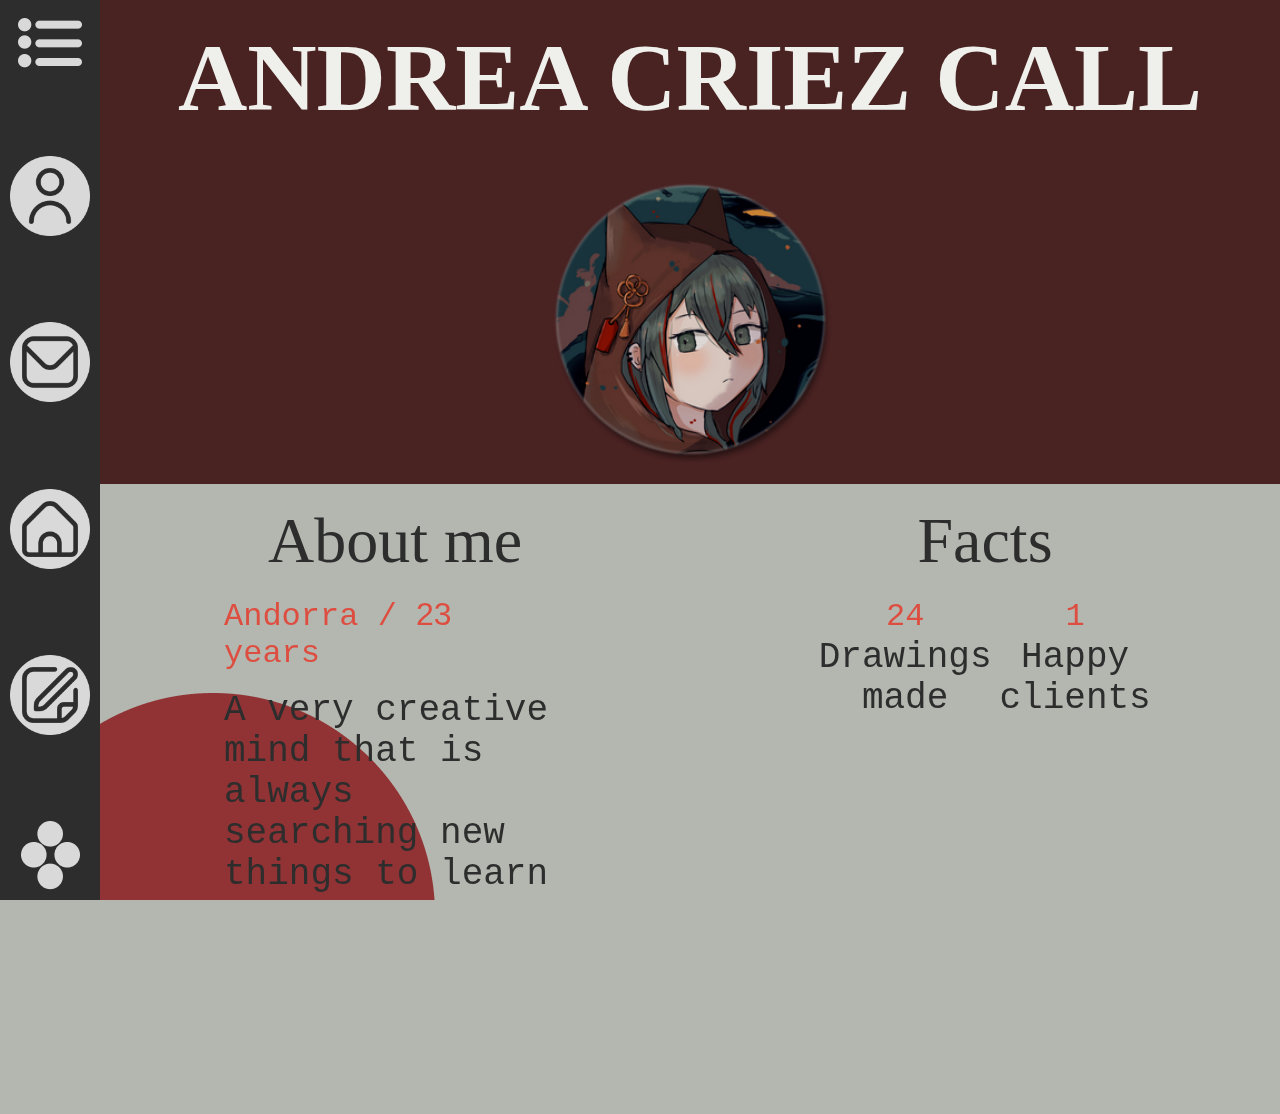
<file: index.html>
<!DOCTYPE html>
<html lang="en">
  <head>
    <meta author="Andrea Criez Call">
    <link rel="stylesheet" type="text/css" href="cur_style.css">
    <script src="functions.js"  type="text/javascript"></script>
    <title>Curriculum</title>
  </head>
  <body>
    <div class="nav">
      <img src="image/list (2).png" >
      <a href="./index.html"><img src="image/user.png" alt="user" id="ic"></a>
      <a href="./contact.html"><img src="image/envelope.png" alt="contact" id="ic"> </a>
      <a href="./experience.html"><img src="image/home (2).png" alt="expereience" id="ic"> </a>
      <a href="./portfolio.html"><img src="image/edit (1).png" alt="portfolio" id="ic"> </a>
      <img src="image/logo.png" alt="logo">
  </div>
    <div class="content_arround">
      <header>
        <h1>ANDREA CRIEZ CALL</h1>
        <img src="image/KIRI.png" alt="icon">
      </header>

        <div class="container_info">

      <div id="about">
        <h4>About me</h4> <br>
        <h5>Andorra / <span id="age"></span> years</h5> <br>
        <p>A very creative mind that is always searching new things to learn</p>
        <script>
            const outputElement = document.getElementById('age');
            outputElement.textContent = agegen();
        </script>
      </div>
      
      <div id="Facts">
        <h4>Facts</h4> <br>
        <table>
            <tr>
              <td class="grow">24</td>
              <td class="grow">1</td>
            </tr>
            <tr>
              <th>Drawings made</th>
              <th>Happy clients</th>
            </tr>
         </table>
        </div>
      </div>
    </div>
    <img src="image/elipse.png" class="background_ab">
  </body>
</html>
</file>
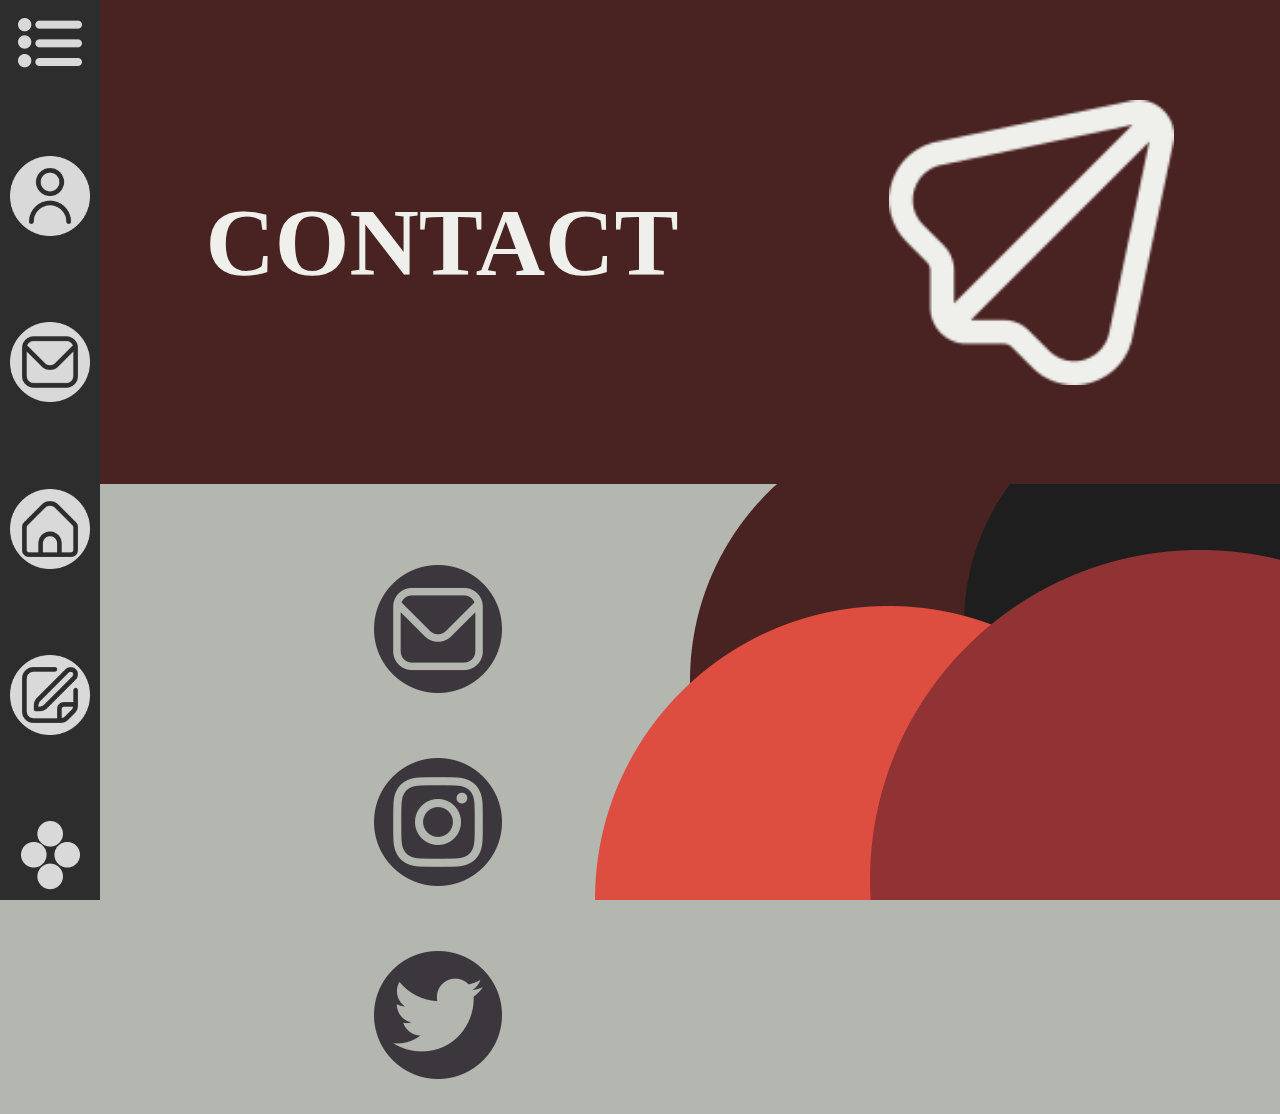
<file: contact.html>
<!DOCTYPE html>
<html lang="en">
  <head>
    <meta author="Andrea Criez Call">
    <link rel="stylesheet" type="text/css" href="cur_style.css">
    <script src="functions.js"  type="text/javascript"></script>
    <title>Curriculum</title>
  </head>
  <body>
    <div class="nav">
      <img src="image/list (2).png" >
      <a href="./index.html"><img src="image/user.png" alt="user" id="ic"></a>
      <a href="./contact.html"><img src="image/envelope.png" alt="contact" id="ic"> </a>
      <a href="./experience.html"><img src="image/home (2).png" alt="expereience" id="ic"> </a>
      <a href="./portfolio.html"><img src="image/edit (1).png" alt="portfolio" id="ic"> </a>
      <img src="image/logo.png" alt="logo">
  </div>
    <div class="content_arround">
      <header>
        <h1>CONTACT</h1>
        <img src="image/paper-plane.png" alt="paper-plane">
      </header>

       <div class="container_info">

        <div id="icon-container">
            <a href="mailto:minun24acc@gmail.com"> <img src="image/envelope (1).png" id="icon" ></a> 
            <a href="https://www.instagram.com/shoganai_kiri/"> <img src="image/instagram.png" id="icon" ></a> 
            <a href="https://twitter.com/Shoganai_Kiri"> <img src="image/twitter.png" id="icon"></a> 
        </div>
      </div>
    </div>
    <img src="image/Group 6.png" class="background">
  </body>
</html>
</file>
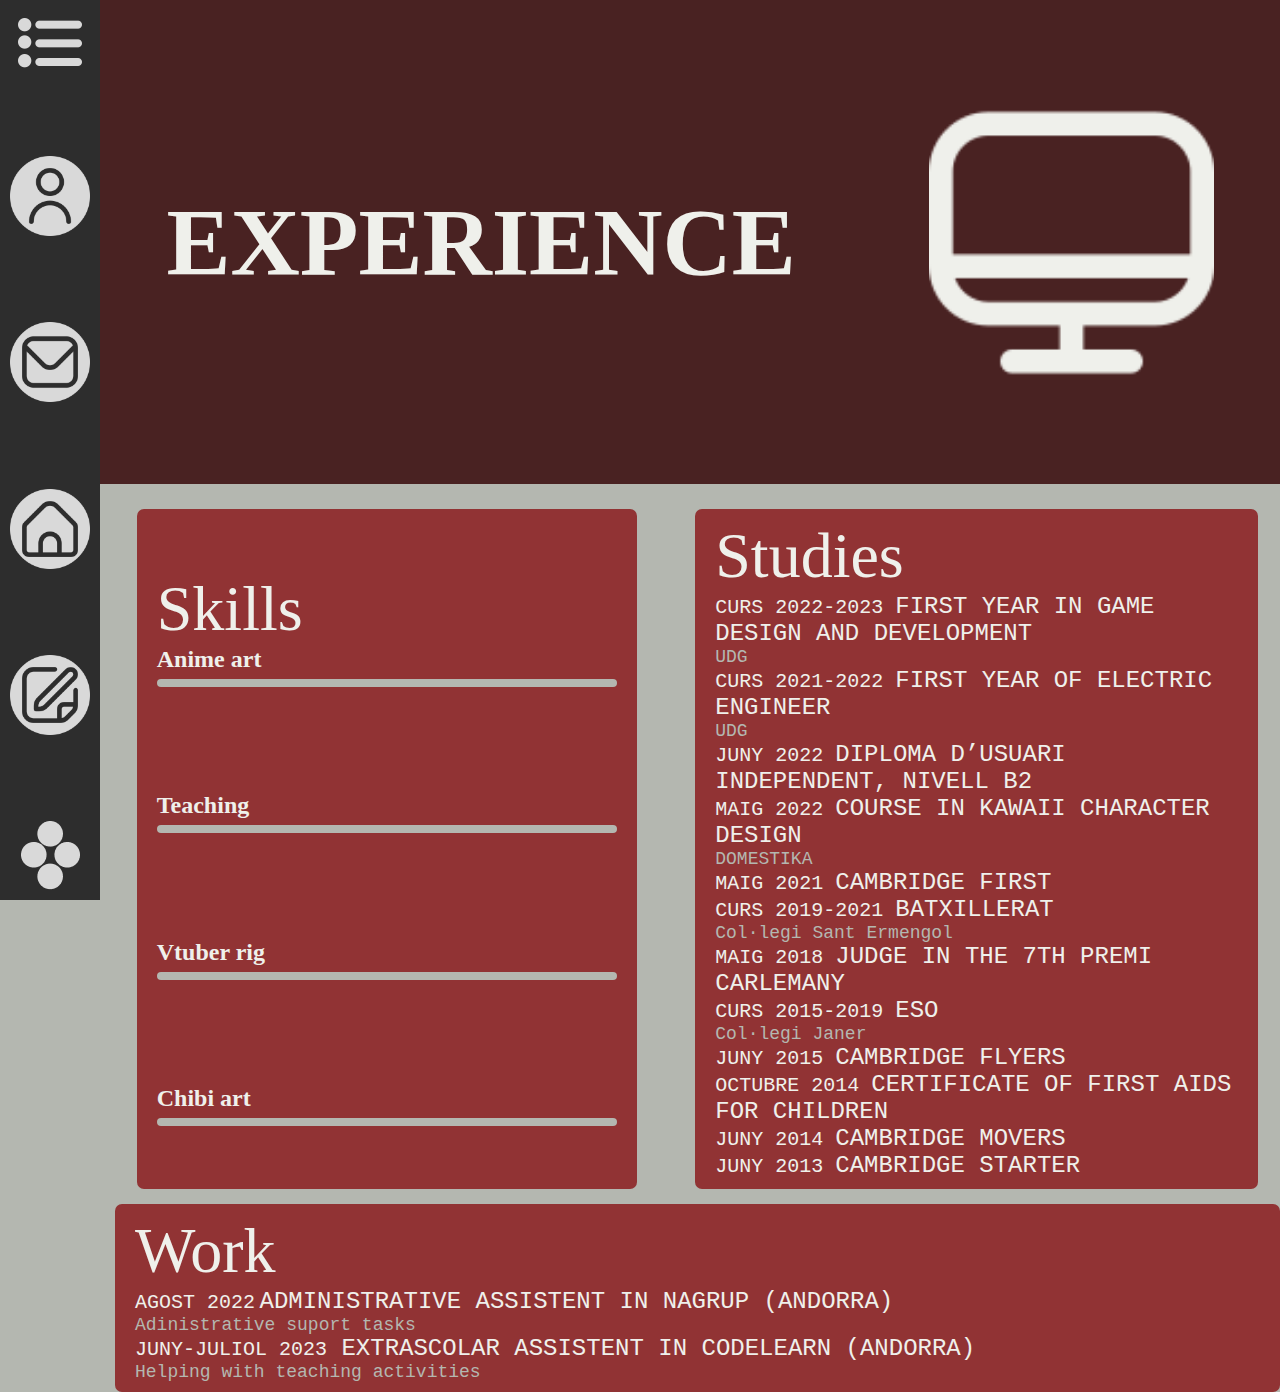
<file: experience.html>
<!DOCTYPE html>
<html lang="en">
  <head>
    <meta author="Andrea Criez Call">
    <link rel="stylesheet" type="text/css" href="cur_style.css">
    <script src="functions.js"  type="text/javascript"></script>
    <title>Curriculum</title>
</head>
  <body>
    <div class="nav">
      <img src="image/list (2).png" >
      <a href="./index.html"><img src="image/user.png" alt="user" id="ic"></a>
      <a href="./contact.html"><img src="image/envelope.png" alt="contact" id="ic"> </a>
      <a href="./experience.html"><img src="image/home (2).png" alt="expereience" id="ic"> </a>
      <a href="./portfolio.html"><img src="image/edit (1).png" alt="portfolio" id="ic"> </a>
      <img src="image/logo.png" alt="logo">
  </div>
  <div class="content_arround">
      <header>
        <h1>EXPERIENCE</h1>
        <img src="image/computer.png">
      </header>

      <div class="container_info">
        <div class="container_experience">
          <div class="skill-box">
            <h3>Skills</h3>
              <span class="title">Anime art</span>
              <div class="skill-bar">
                  <span class="skill-per art">
                      <span class="tooltip">90%</span>
                  </span>
              </div>
          </div>
          <div class="skill-box">
              <span class="title">Teaching</span>
              <div class="skill-bar">
                  <span class="skill-per teaching">
                      <span class="tooltip">70%</span>
                  </span>
              </div>
          </div>
          <div class="skill-box">
              <span class="title">Vtuber rig</span>

              <div class="skill-bar">
                  <span class="skill-per rig">
                      <span class="tooltip">40%</span>
                  </span>
              </div>
          </div>
          <div class="skill-box">
              <span class="title">Chibi art</span>
              <div class="skill-bar">
                  <span class="skill-per chibi">
                      <span class="tooltip">60%</span>
                  </span>
              </div>
          </div>

        </div>
    <div id="container_studies">
      <div id="studies">
        <h3>Studies</h3>
        <ul>
        <li> <span id="date">CURS 2022-2023 </span> <span id="job">FIRST YEAR IN GAME DESIGN AND DEVELOPMENT</span><br><span id="place"> UDG</span></li>
        <li> <span id="date">CURS 2021-2022 </span><span id="job">FIRST YEAR OF ELECTRIC ENGINEER</span><br> <span id="place"> UDG</span></li>
        <li> <span id="date">JUNY 2022 </span> <span id="job">DIPLOMA D’USUARI INDEPENDENT, NIVELL B2</span></li>
        <li> <span id="date">MAIG 2022 </span><span id="job">COURSE IN KAWAII CHARACTER DESIGN </span> <br> <span id="place"> DOMESTIKA</span></li>
        <li> <span id="date">MAIG 2021 </span><span id="job">CAMBRIDGE FIRST </span></li>
        <li> <span id="date">CURS 2019-2021 </span><span id="job">BATXILLERAT </span><br><span id="place"> Col·legi Sant Ermengol</span></li>
        <li> <span id="date">MAIG 2018 </span><span id="job">JUDGE IN THE 7TH PREMI CARLEMANY </span></li>
        <li> <span id="date">CURS 2015-2019 </span><span id="job">ESO </span><br><span id="place">  Col·legi Janer</span></li>
        <li> <span id="date">JUNY 2015 </span><span id="job">CAMBRIDGE FLYERS </span></li>
        <li> <span id="date">OCTUBRE 2014 </span><span id="job">CERTIFICATE OF FIRST AIDS FOR CHILDREN </span></li>
        <li> <span id="date">JUNY 2014 </span><span id="job">CAMBRIDGE MOVERS </span></li>
        <li> <span id="date">JUNY 2013 </span><span id="job">CAMBRIDGE STARTER </span></li>
      </ul> 
      </div>
    </div>
    <div id="container_work">
      <div id="work">
        <h3>Work</h3>
        <ul>
        <li> <span id="date">AGOST 2022</span> <span id="job"> ADMINISTRATIVE ASSISTENT IN NAGRUP (ANDORRA)  </span><br><span id="place">  Adinistrative suport tasks</span></li>
        <li> <span id="date">JUNY-JULIOL 2023</span><span id="job"> EXTRASCOLAR ASSISTENT IN CODELEARN (ANDORRA) </span><br><span id="place"> Helping with teaching activities</span></li>
        </ul>
      </div>
    </div>
      </div>
    </div>
  </div>
  </body>
</html>
</file>
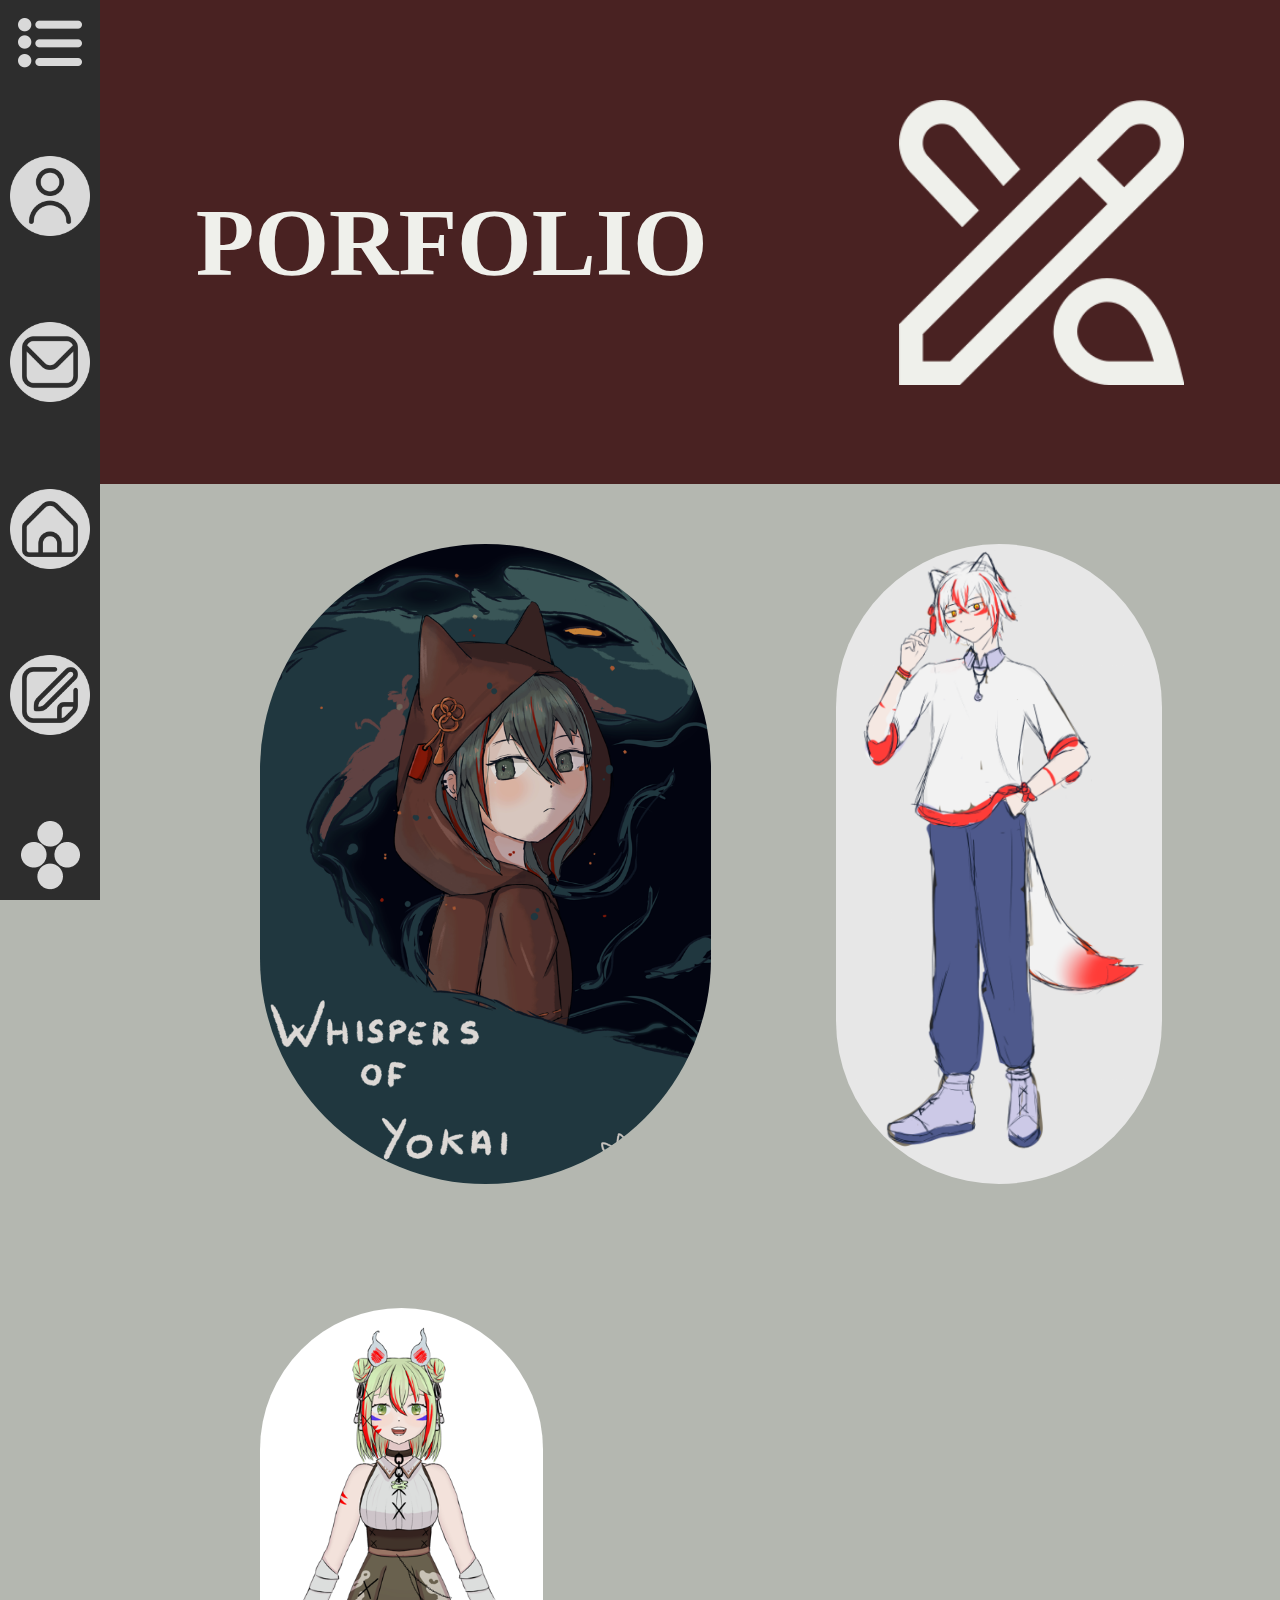
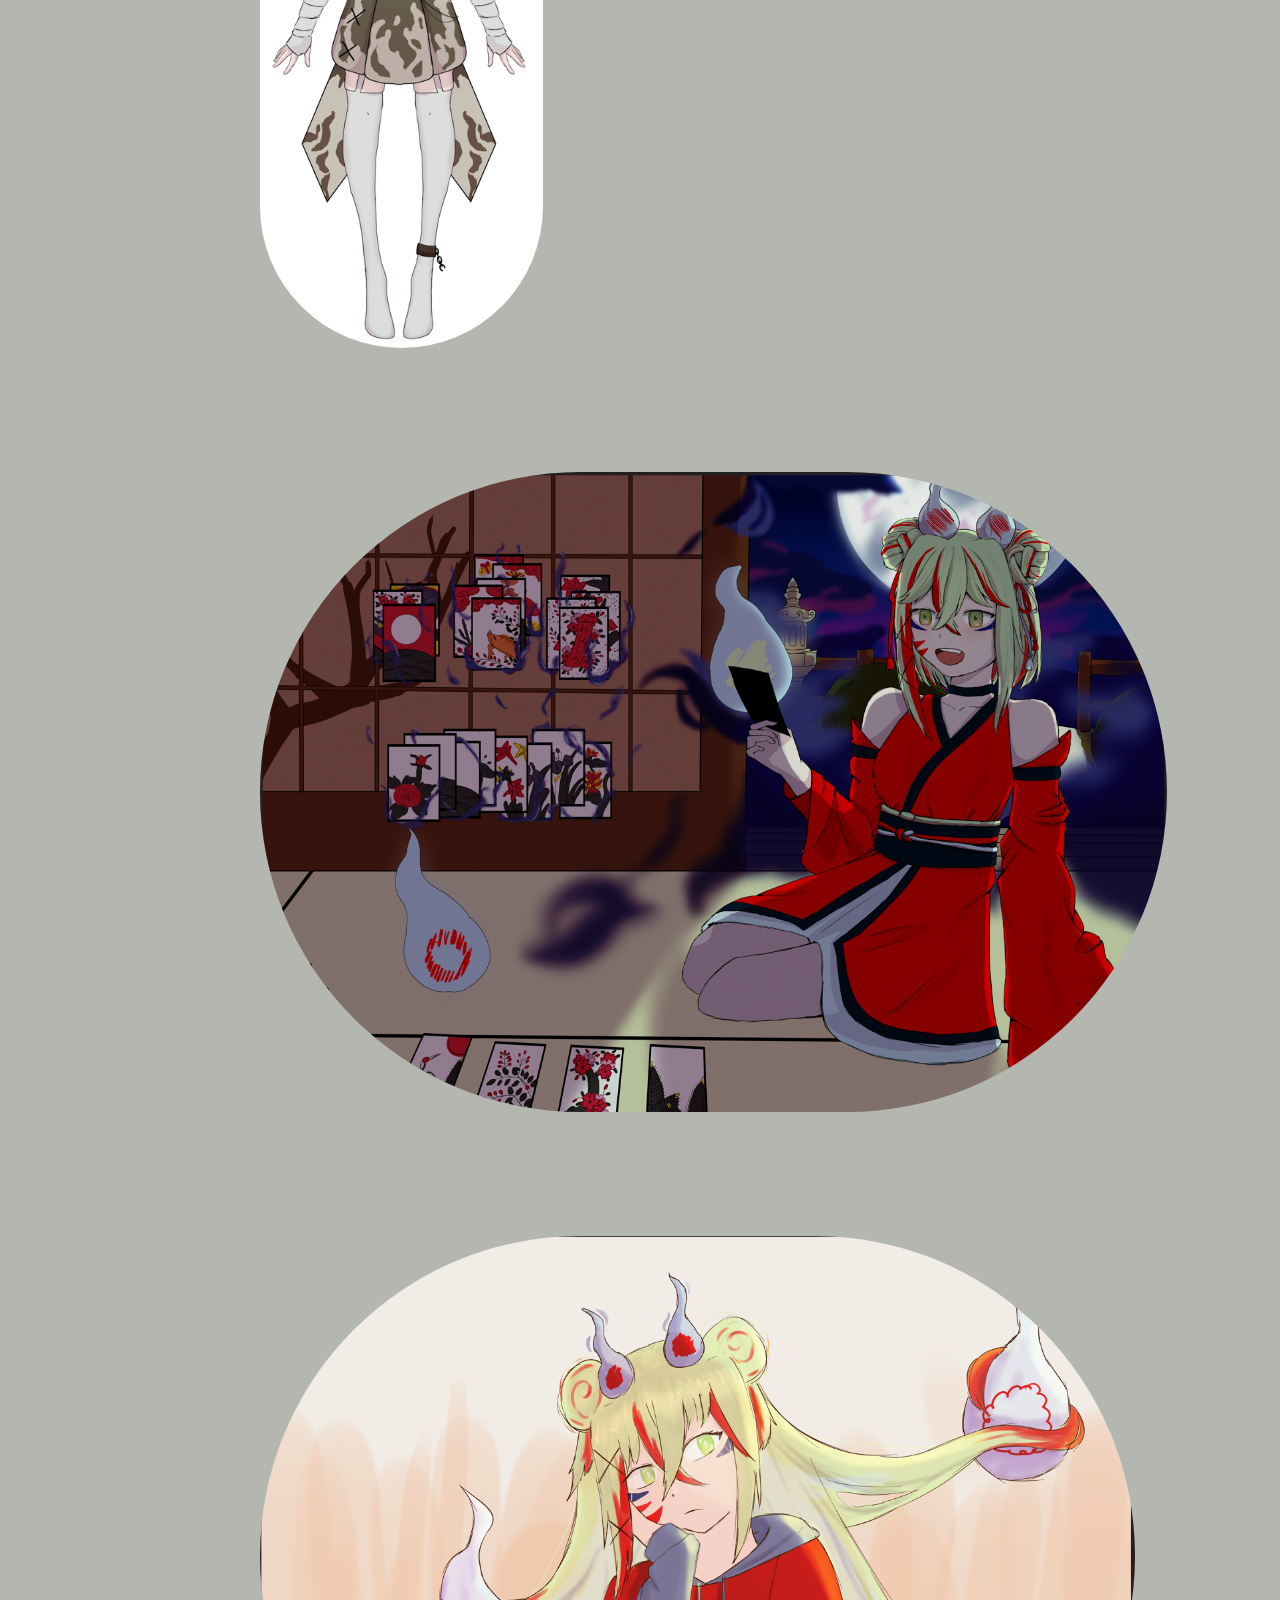
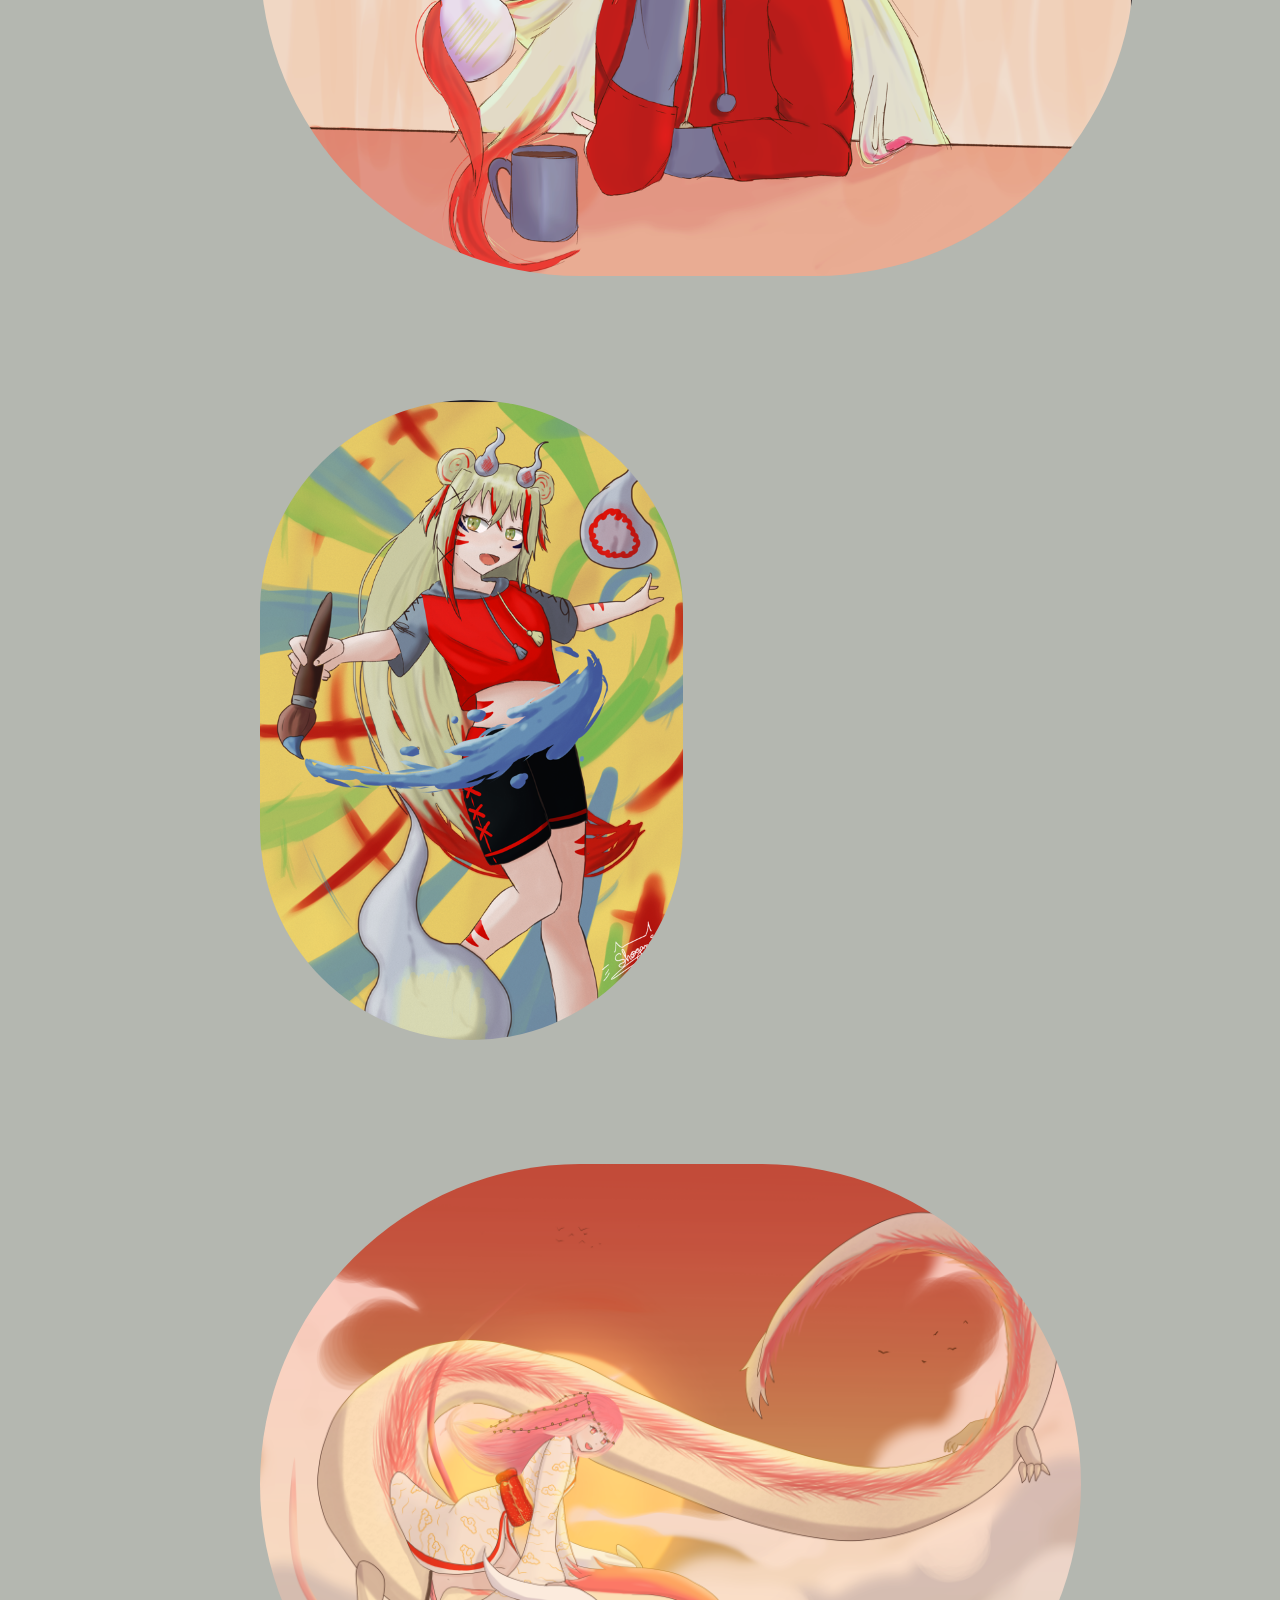
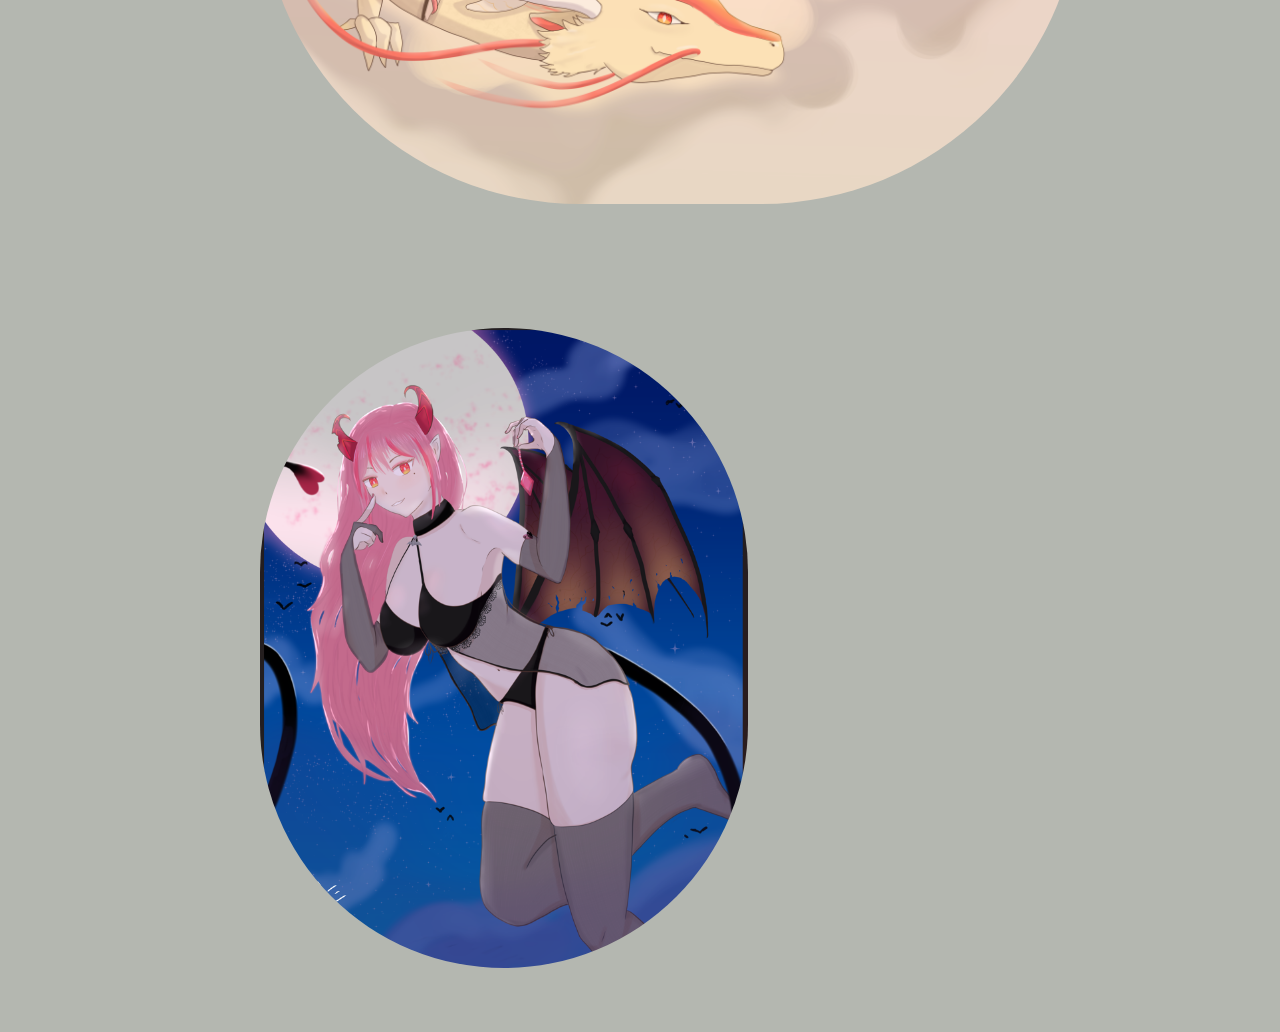
<file: portfolio.html>
<!DOCTYPE html>
<html lang="en">
  <head>
    <meta author="Andrea Criez Call">
    <link rel="stylesheet" type="text/css" href="cur_style.css">
    <script src="functions.js"  type="text/javascript"></script>
    <title>Curriculum</title>
</head>
  <body>
    <div class="nav">
      <img src="image/list (2).png" >
      <a href="./index.html"><img src="image/user.png" alt="user" id="ic"></a>
      <a href="./contact.html"><img src="image/envelope.png" alt="contact" id="ic"> </a>
      <a href="./experience.html"><img src="image/home (2).png" alt="expereience" id="ic"> </a>
      <a href="./portfolio.html"><img src="image/edit (1).png" alt="portfolio" id="ic"> </a>
      <img src="image/logo.png" alt="logo">
  </div>
  <div class="content_arround">
      <header>
        <h1>PORFOLIO</h1>
        <img src="image/pencil-paintbrush.png">
      </header>
      
      <div container-info>
        <div class="arts">
          <img src="image/Whispers.png" id="art" >
          <img src="image/Shin.png" id="art" >
          <img src="image/Shoganai.png" id="art" >
          <img src="image/hanafuda.png" id="art" >
          <img src="image/table.png" id="art">
          <img src="image/paint.png" id="art" >
          <img src="image/dragon.png" id="art" >
          <img src ="image/sucubo.png" id="art" >
        </div>
      </div>
    </div>
  </body>
</html>
</file>
<file: cur_style.css>
*{
    margin: 0;
    padding: 0;
    box-sizing: border-box;
    font-family: 'Poppins', sans-serif;
}

/* Style */

h1{
    color: #EFF0EB;
    font-family: Coustard;
    font-size: 96px;
    font-style: normal;
    font-weight: 900;
    line-height: normal;
}

h3{
    color: #EFF0EB;
    font-family: Coustard;
    font-size: 64px;
    font-style: normal;
    font-weight: 400;
    line-height: normal;
}

h4{
    color: #2D2D2D;
    font-family: Coustard;
    font-size: 64px;
    font-style: normal;
    font-weight: 400;
    line-height: normal;
    align-self: center;
}

h5{
    color: #DD4E40;
    font-family: Cousine;
    font-size: 32px;
    font-style: normal;
    font-weight: 400;
    line-height: normal;
    align-self: center;
}



p{
    color: #2D2D2D;
    font-family: Cousine;
    font-size: 36px;
    font-style: normal;
    font-weight: 400;
    line-height: normal;
    align-self: center;
}

td { 
    color: #DD4E40;
    text-align: center;
    font-family: Cousine;
    font-size: 32px;
    font-style: normal;
    font-weight: 400;
    line-height: normal;
}

th{
    color: #2D2D2D;
    font-family: Cousine;
    font-size: 36px;
    font-style: normal;
    font-weight: 400;
    line-height: normal;
}

li{
    list-style-type: none;
}

body{
    margin: 0px;
    border: 0px;
    padding: 0px;
    height: 100vh;
    display: flex;
    flex-flow: row;
    background: #B4B7B0;
}

li #date{
    color: #EFF0EB;
    font-family: Cousine;
    font-size: 20px;
    font-style: normal;
    font-weight: 400;
    line-height: normal;
}
li #job{
    color: #EFF0EB;
    font-family: Cousine;
    font-size: 24px;
    font-style: normal;
    font-weight: 400;
    line-height: normal;
}
li #place{
    color: #B4B7B0;
    font-family: Cousine;
    font-size: 18px;
    font-style: normal;
    font-weight: 400;
    line-height: normal;
}

/* Flex containers global */

.content_arround{
    display: flex;
    flex-flow: column wrap;
    flex-direction: row;
    width: 100%;
    margin-left: 100px;
    
}

header{
    display: flex;
    flex-flow: row wrap;
    justify-content: space-around;
    align-self: flex-start;
    align-items: center;
    flex-shrink: 2;
    min-height: 484px;
    box-sizing: border-box;
    flex-grow: 100;
    background: #492222;
    width: 100%;
    z-index:2;
}

.container_info{
    margin-top: 10px;
    min-height: 620px;
    display: flex;
    flex-flow: column wrap;
    justify-content: space-around;
    flex-direction: row;
    flex-grow: 100;
    overflow: auto;
    z-index: 2;
}


/* About */

#about{
    max-width: 362px;
    display:flex;
    padding:10px;
    justify-content: baseline;
    align-content: center;
    flex-flow: column;
    align-self: flex-start;
}

#Facts{
    align-self: left;
    max-width: 362px;
    display:flex;
    padding:10px;
    justify-content: baseline;
    align-content: center ;
    flex-flow: column;
}

/* Contact */

#icon-container{
    margin-left: 274px;
    margin-right: 685px;
    margin-top: 40px;
    display: flex;
    flex-flow: column;
    width: 40%;
    justify-content: space-around;
}

#icon{
    max-height: 220px;
    width: auto;
}

/* Experience */

#container_studies{
    position: relative;
    max-width: 563px;
    display:flex;
    width: 100%;
    background: #913334;
    margin-left: 15px;
    margin-top: 15px;
    padding: 10px 20px;
    border-radius: 7px;
}


#container_work{

    position: relative;
    max-width: 1175px;
    display:flex;
    width: 100%;
    background: #913334;
    margin-left: 15px;
    margin-top: 15px;
    padding: 10px 20px;
    border-radius: 7px;

}

.container_experience{
position: relative;
align-content: baseline;
justify-content: space-around;
max-width: 500px;
flex-flow: column wrap;
flex-flow: row ;
display:flex;
flex-direction: column;
width: 100%;
background: #913334;
margin-top: 15px;
margin-left: 15px;
padding: 10px 20px;
border-radius: 7px;
}


/* Nav */

.nav{
    position: fixed; /* Fixed Sidebar (stay in place on scroll) */
    z-index: 1; /* Stay on top */
    top: 0; /* Stay at the top */
    left: 0;
    overflow-x: hidden;
    background-color: #2D2D2D;
    width: 100px;
    height: 100%;
    padding-top: 10px;
    padding-bottom: 10px;
    display: flex;
    flex-direction: column;
    justify-content: space-between;
    align-items: center;
    flex-shrink: 0;
    flex-grow: 0;
}

.nav img#ic{
    width: 80px;
    height: 80px;
    box-sizing: border-box;
}
.nav img#ic:hover{
    background: #EFF0EB;
    border-radius: 100%;
    box-shadow: 0 0 28px 2px #EFF0EB;
}

/* Skill code */

.container_skill .skill-box{
    width: 100%;
    margin: 25px 0;
}
.skill-box .title{
    display: block;
    font-family: Coustard;
    font-size: 24px;
    font-weight: 600;
    color: #EFF0EB;
}
.skill-box .skill-bar{
    height: 8px;
    width: 100%;
    border-radius: 6px;
    margin-top: 6px;
    background: #B4B7B0;
}
.skill-bar .skill-per{
    position: relative;
    display: block;
    height: 100%;
    width: 90%;
    border-radius: 6px;
    background: #DD4E40;
    animation: progress 0.4s ease-in-out forwards;
    opacity: 0;
}
.skill-per.art{
    width: 90%;
    animation-delay: 0.1s;
}
.skill-per.teaching{
    width: 70%;
    animation-delay: 0.2s;
}
.skill-per.chibi{
    width: 60%;
    animation-delay: 0.5s;
}
.skill-per.rig{
    width: 40%;
    animation-delay: 0.3s;
}
@keyframes progress {
    0%{
        width: 0;
        opacity: 1;
    }
    100%{
        opacity: 1;
    }
}
.skill-per .tooltip{
    position: absolute;
    right: -14px;
    top: -28px;
    font-size: 9px;
    font-weight: 500;
    color: #fff;
    padding: 2px 6px;
    border-radius: 3px;
    background: #2D2D2D;
    z-index: 1;
}
.tooltip::before{
    content: '';
    position: absolute;
    left: 50%;
    bottom: -2px;
    height: 10px;
    width: 10px;
    z-index: -1;
    background-color: #2D2D2D;
    transform: translateX(-50%) rotate(45deg);

}


/* Image styles */


.background{
    position: fixed;
    bottom: 0;
    right: 0;
    z-index: 0;
    width: auto;
    max-height: 900px;
    margin-right: 0px;
    object-fit: cover;
    transform: 0.5s;
    align-self: flex-end;
}

.background_ab{
    position: fixed;
    bottom: 0;
    left: 0;
    z-index: 0;
    width: auto;
    max-height: 822px;
    margin-left: 100px;
    object-fit: cover;
    align-self: flex-end;
    transform: 0.5s;
}

.back{
    z-index: 0;
}


header img{
    align-items: end;
    width: 285px;
    height: 285px;
    flex-shrink: 0;
}

/* Portfolio */

img#art{
    --s: 10px;   /* the size of the image */
    --b: 8px;     /* the border thickness*/
    --g: 8px;    /* the gap */
    --c: #492222; /* the color */
    cursor: pointer;
    transition: 0.3s;  
    margin: 60px;
    height: 640px;
    width: auto;
    border-radius: 1000px;
}

img#art:hover {
    outline: var(--b) solid var(--c);
    outline-offset: var(--g);
    transform: scale(1.5);
    transform-origin: center;
    border-radius: 0px;
  }

  .arts {
    padding-left: 100px;
}
</file>
